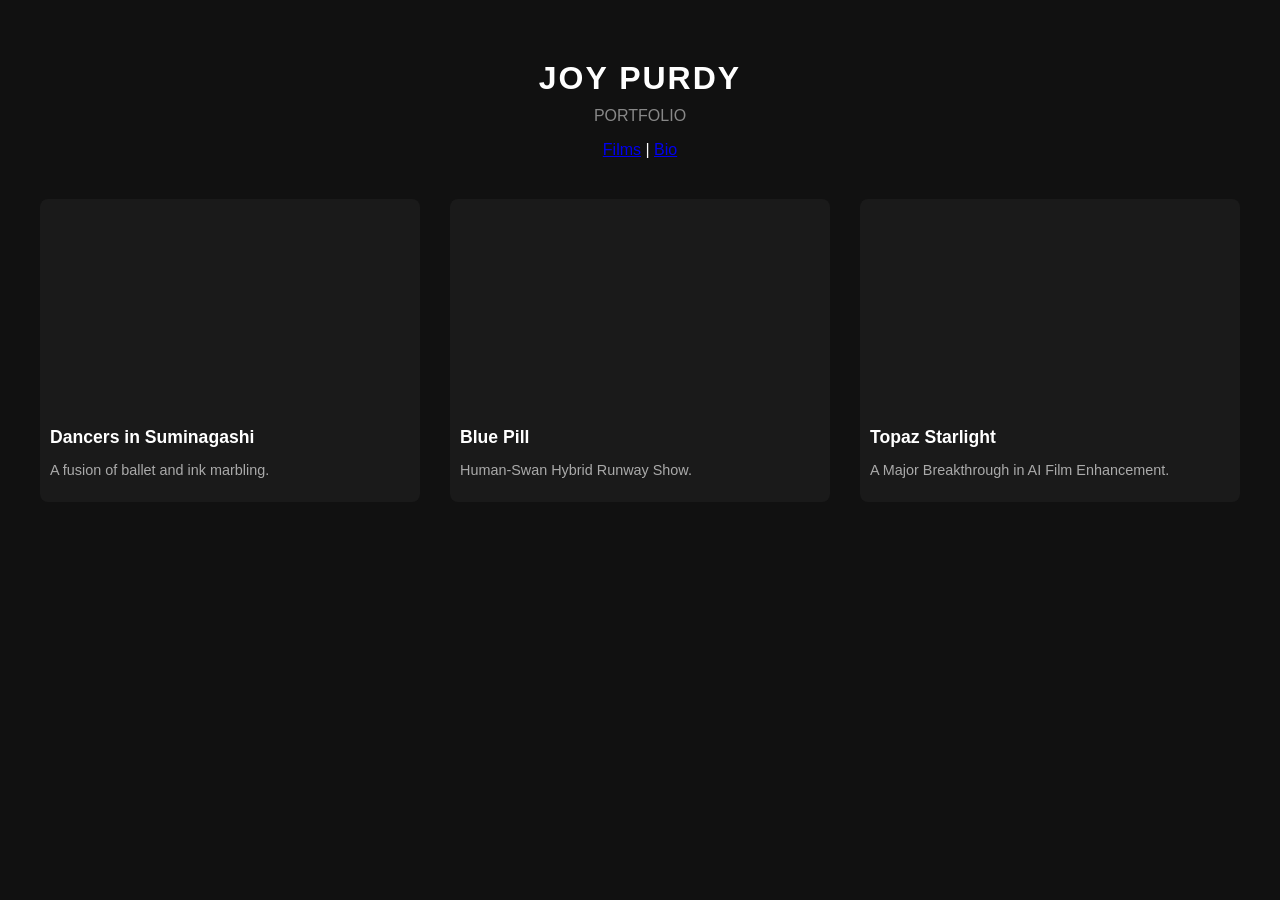
<file: index.html>
<!DOCTYPE html>
<html lang="en">
<head>
    <meta charset="UTF-8">
    <meta name="viewport" content="width=device-width, initial-scale=1.0">
    <title>Joy Purdy | PORTFOLIO</title>
    <link rel="stylesheet" href="css/style.css">
</head>
<body>

    <header>
        <h1>Joy Purdy</h1>
        <p class="subtitle">PORTFOLIO</p>
        <nav>
            <a href="index.html">Films</a> | <a href="bio.html">Bio</a>
        </nav>
    </header>

    <div class="grid">
        <div class="film-card">
            <div class="video-container">
                <iframe src="https://www.youtube.com/embed/l5CeT6LkprU" frameborder="0" allowfullscreen></iframe>
            </div>
            <h2>Dancers in Suminagashi</h2>
            <p class="desc">A fusion of ballet and ink marbling.</p>
        </div>

        <div class="film-card">
            <div class="video-container">
                <iframe src="https://www.youtube.com/embed/VfYK5A04Fqo" frameborder="0" allowfullscreen></iframe>
            </div>
            <h2>Blue Pill</h2>
            <p class="desc">Human-Swan Hybrid Runway Show.</p>
        </div>

        <div class="film-card">
            <div class="video-container">
                <iframe src="https://www.youtube.com/embed/_h0PI28TFSM" frameborder="0" allowfullscreen></iframe>
            </div>
            <h2>Topaz Starlight</h2>
            <p class="desc">A Major Breakthrough in AI Film Enhancement.</p>
        </div>
    </div>

    <script src="js/script.js"></script>
</body>
</html>
</file>
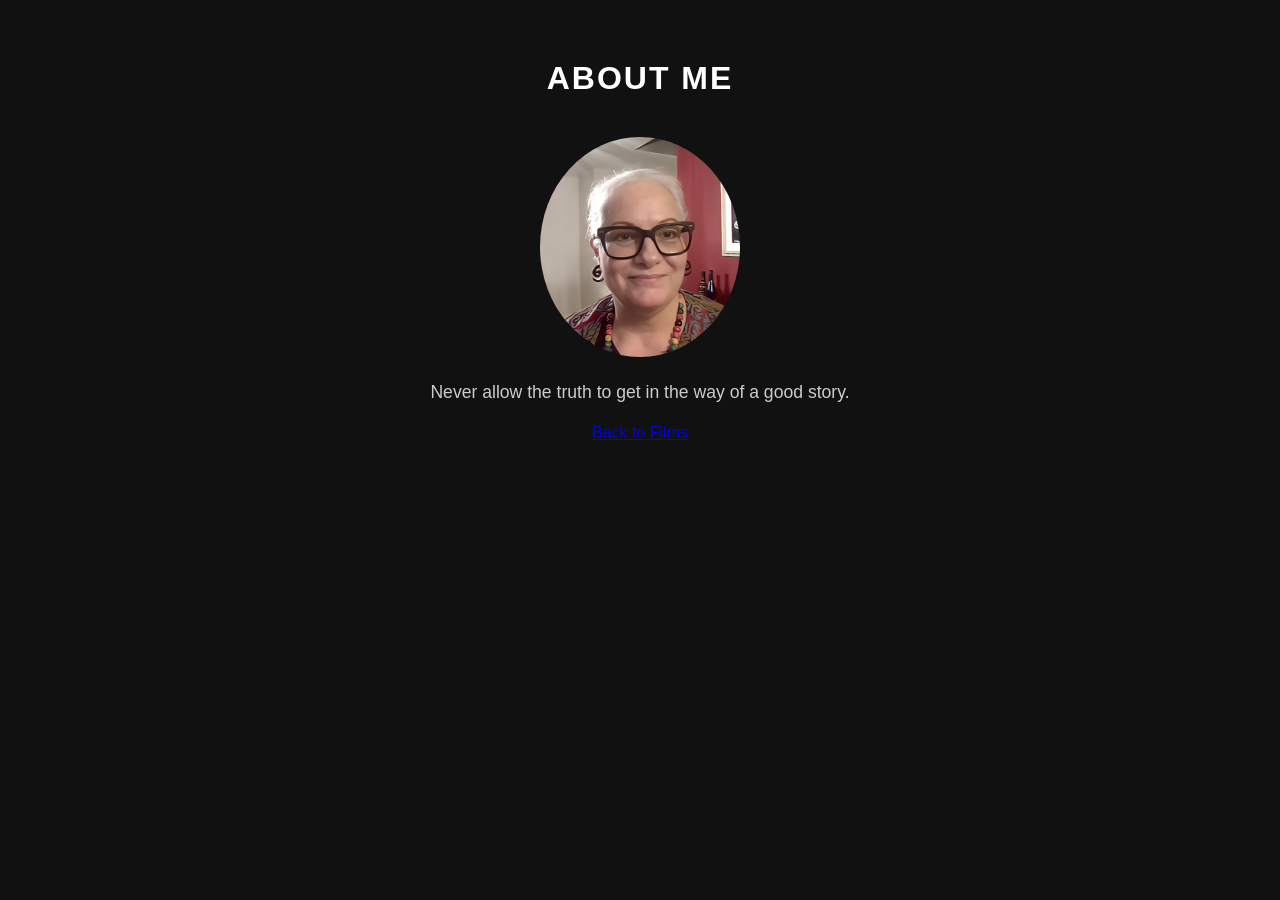
<file: bio.html>
<!DOCTYPE html>
<html lang="en">
<head>
    <meta charset="UTF-8">
    <meta name="viewport" content="width=device-width, initial-scale=1.0">
    <title>Bio | Joy Purdy</title>
    <link rel="stylesheet" href="css/style.css">
</head>
<body>

    <header>
        <h1>About Me</h1>
    </header>

    <div style="text-align: center; max-width: 800px; margin: 0 auto;">
        <!-- Placeholder for a picture -->
 <img src="images/Headshot.png" alt="Joy Purdy" style="width: 200px; border-radius: 50%;">
        <p style="color: #ccc; font-size: 1.1rem; line-height: 1.6;">
            Never allow the truth to get in the way of a good story.
        </p>
        <p><a href="index.html">Back to Films</a></p>
    </div>

</body>
</html>
</file>
<file: css/style.css>
body { font-family: sans-serif; background-color: #111; color: #fff; margin: 0; padding: 20px; }
        header { text-align: center; padding: 40px 0; }
        h1 { margin: 0; text-transform: uppercase; letter-spacing: 2px; }
        p.subtitle { color: #888; margin-top: 10px; }
        .grid { display: grid; grid-template-columns: repeat(auto-fit, minmax(300px, 1fr)); gap: 30px; max-width: 1200px; margin: 0 auto; }
        .film-card { background: #1a1a1a; padding: 10px; border-radius: 8px; }
        .video-container { position: relative; padding-bottom: 56.25%; height: 0; overflow: hidden; }
        .video-container iframe { position: absolute; top: 0; left: 0; width: 100%; height: 100%; }
        h2 { font-size: 1.1rem; margin: 15px 0 5px 0; }
        p.desc { color: #aaa; font-size: 0.9rem; }
</file>
